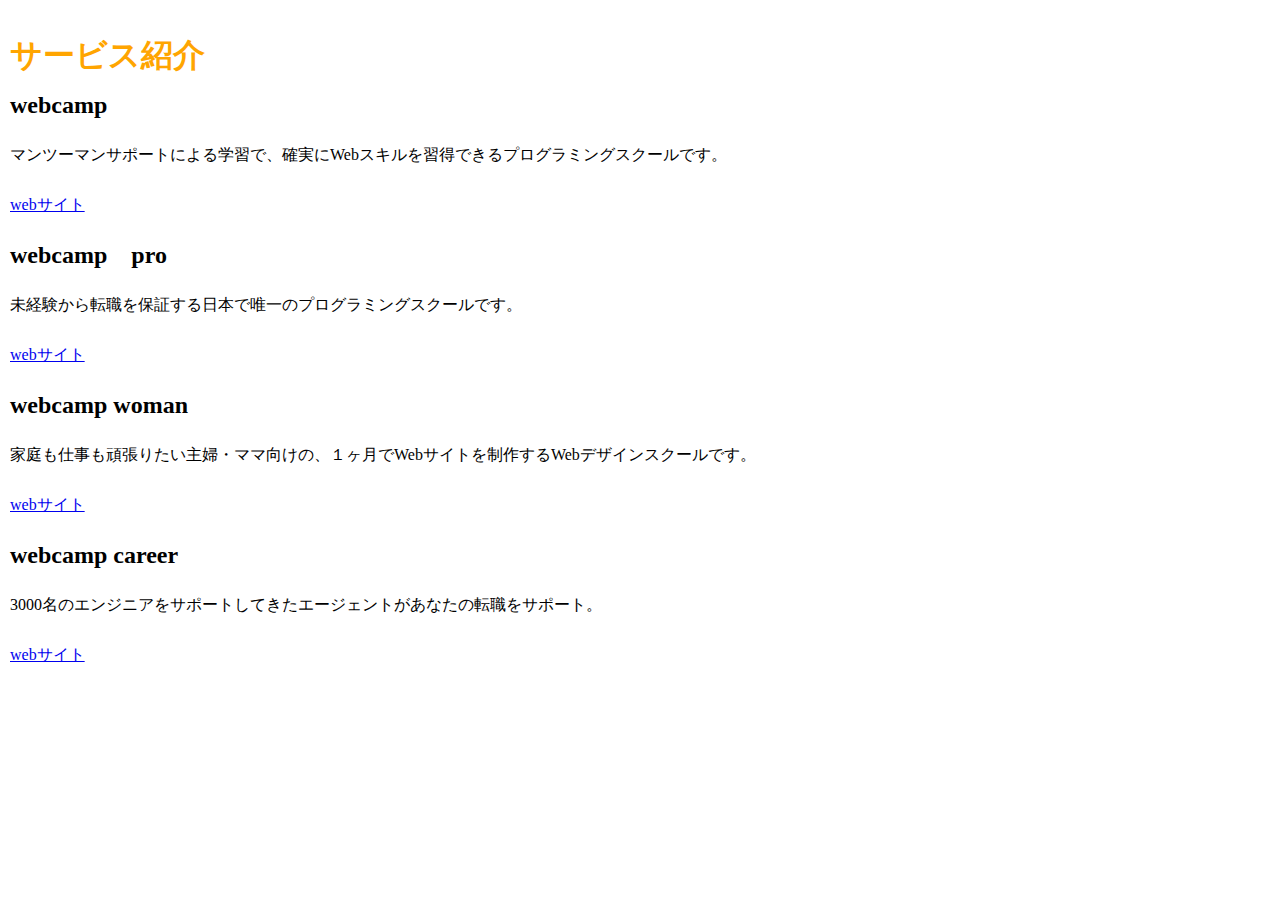
<file: chapter2/chapter2.html>
<!DOCTYPE html>
<html lang="ja">
  
  <head>
    
    <meta charset="UTF-8" />
    
    <title>chapter2</title>
    
    <link rel="stylesheet" href="chapter2.css" />
    
  </head>
  
  <body>
    
    <h1>サービス紹介</h1>
    
    
    <h2>webcamp</h2>
    
    <p>マンツーマンサポートによる学習で、確実にWebスキルを習得できるプログラミングスクールです。</p>
    
    <a href="https://d4c608845735411687784abebf1e958f.vfs.cloud9.ap-northeast-1.amazonaws.com/_static/chapter2/chapter2.html">webサイト</a>
    
    
    <h2>webcamp　pro</h2>
    
    <p>未経験から転職を保証する日本で唯一のプログラミングスクールです。</p>
    
    <a href="https://d4c608845735411687784abebf1e958f.vfs.cloud9.ap-northeast-1.amazonaws.com/_static/chapter2/chapter2.html">webサイト</a>
    
    
    <h2>webcamp woman</h2>
    
    <p>家庭も仕事も頑張りたい主婦・ママ向けの、１ヶ月でWebサイトを制作するWebデザインスクールです。</p>
    
    <a href="https://d4c608845735411687784abebf1e958f.vfs.cloud9.ap-northeast-1.amazonaws.com/_static/chapter2/chapter2.html">webサイト</a>
    
    
    <h2>webcamp career</h2>
    
    <p>3000名のエンジニアをサポートしてきたエージェントがあなたの転職をサポート。</p>
    
    <a href="https://d4c608845735411687784abebf1e958f.vfs.cloud9.ap-northeast-1.amazonaws.com/_static/chapter2/chapter2.html">webサイト</a>
    
  </body>
  
</html>
</file>
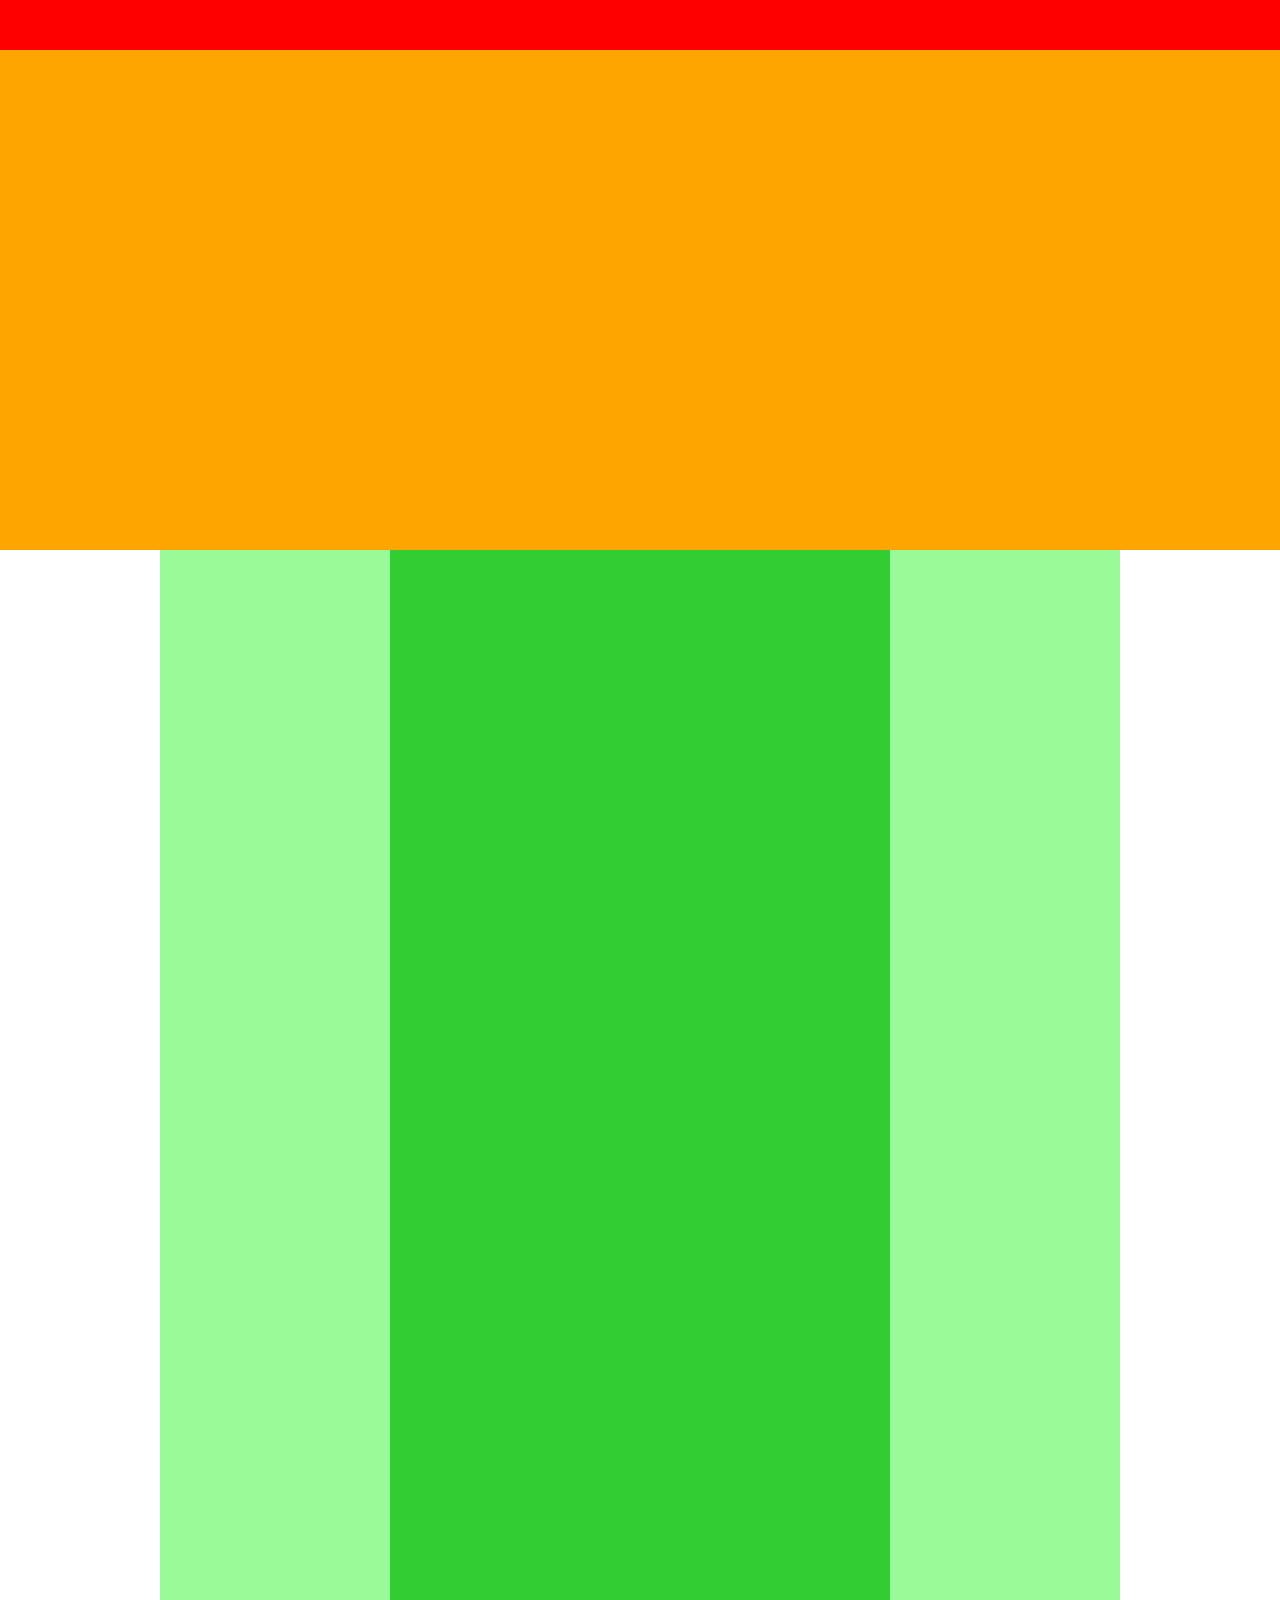
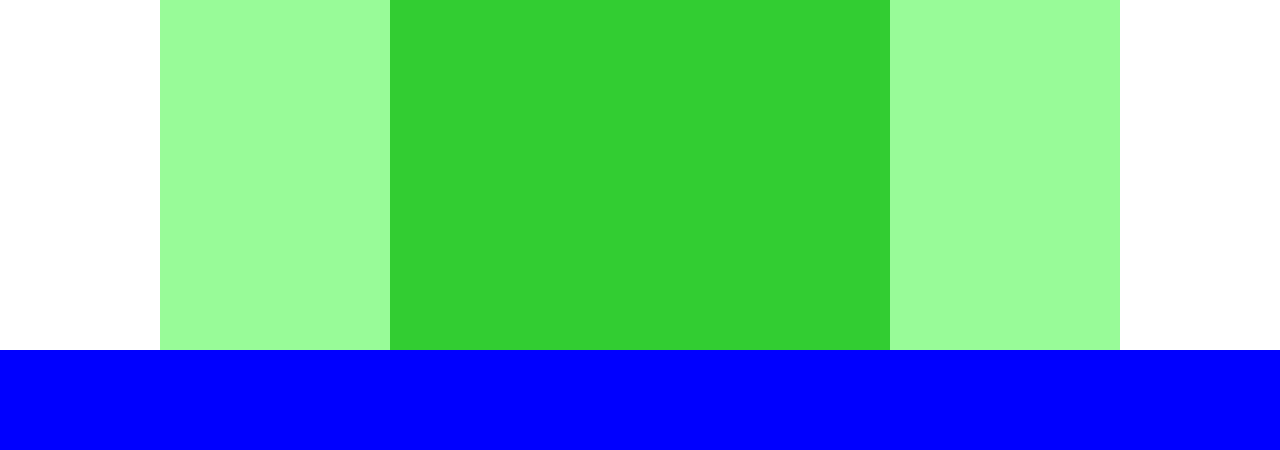
<file: chapter4/chapter4.html>
<!DOCTYPE html>

<html lang="ja">
  
  <head>
    
    <meta charset="UTF-8" />
    
    <link rel="stylesheet" href="chapter4.css" />
    
    <title>chapter4</title>
    
  </head>
  
  <body>
    
    <div class="header"></div>
    
    <div class="main-visual"></div>
    
    <div class="main">
      
      <div class="sideber-left"></div>
      
      <div class="blog"></div>
      
      <div class="sideber-right"></div>
      
    </div>
    
    <div class="footer"></div>
    
  </body>
  
</html>
</file>
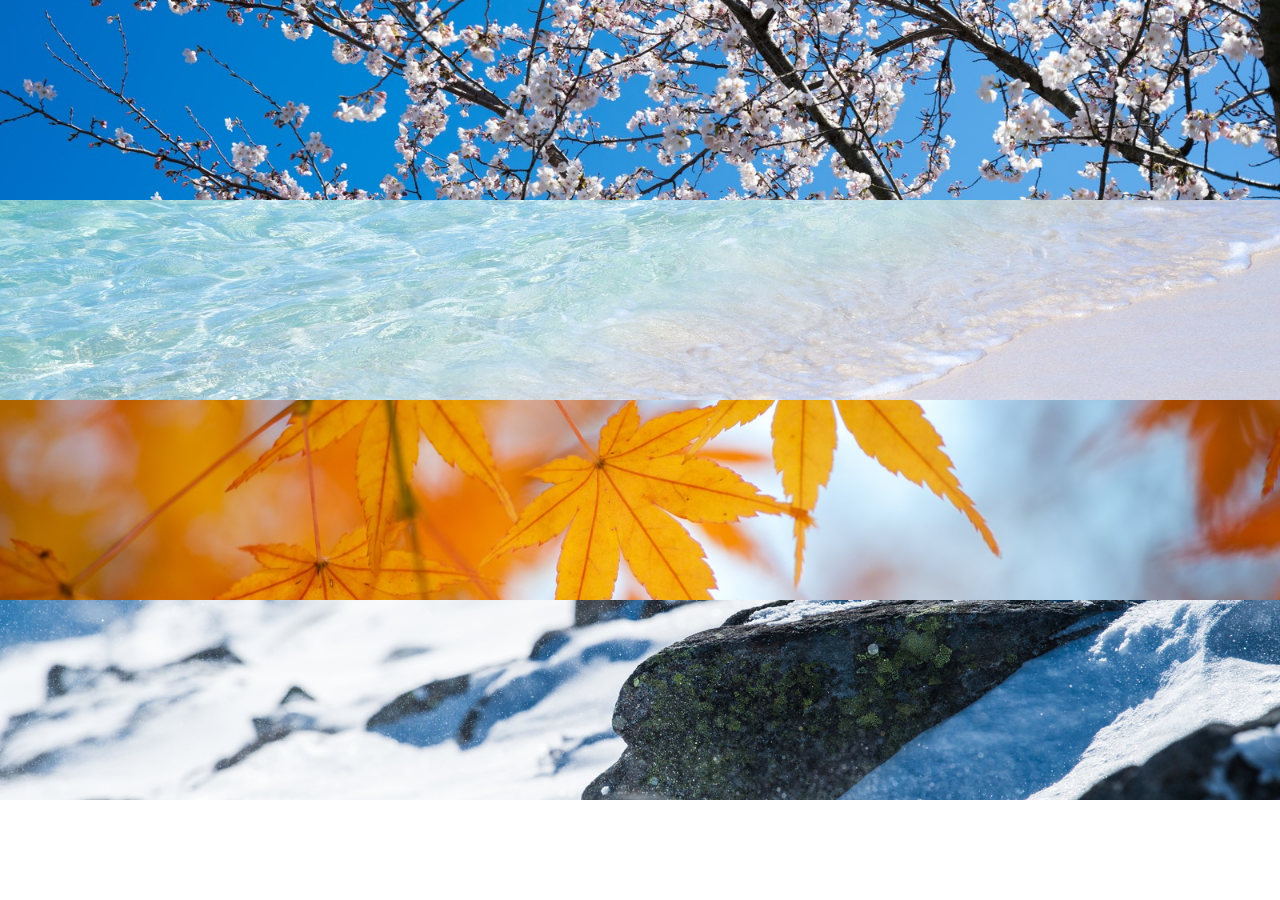
<file: chapter6/chapter6.html>
<!DOCTYPE html>

<html lang=ja>
  
  <head>
    
    <meta charset="utf-8" />
    
    <link rel="stylesheet" href="chapter6.css" />
    
    <title>chapter6</title>
    
  </head>
  
  <body>
    <div class="box1"></div>
    <div class="box2"></div>
    <div class="box3"></div>
    <div class="box4"></div>
  </body>
</html>
</file>
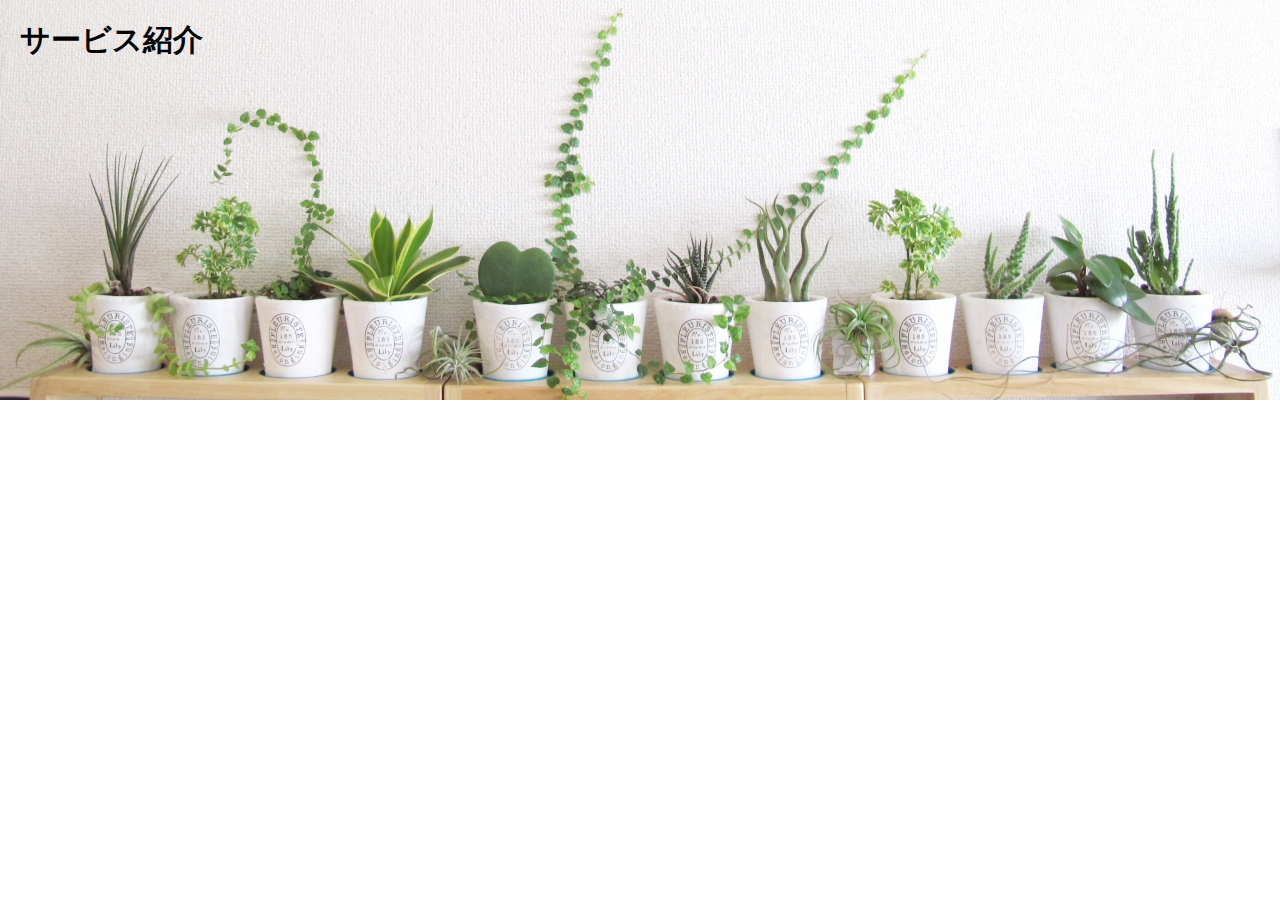
<file: chapter7/chapter7.html>
<!DOCTYPE html>

<html lang="ja">
  <head>
    
    <meta charset="utf-8" />
    
    <link rel="stylesheet" href="chapter7.css"  />
    
    <title>chapter7</title>
    
  </head>
  
  <body>
    
    <header>
      
      <h1>サービス紹介</h1>
      
    </header>
    
    <main>
      
      <div class="blog">
        
        
        
      </div>
      
    </main>
    
  </body>
  
</html>
</file>
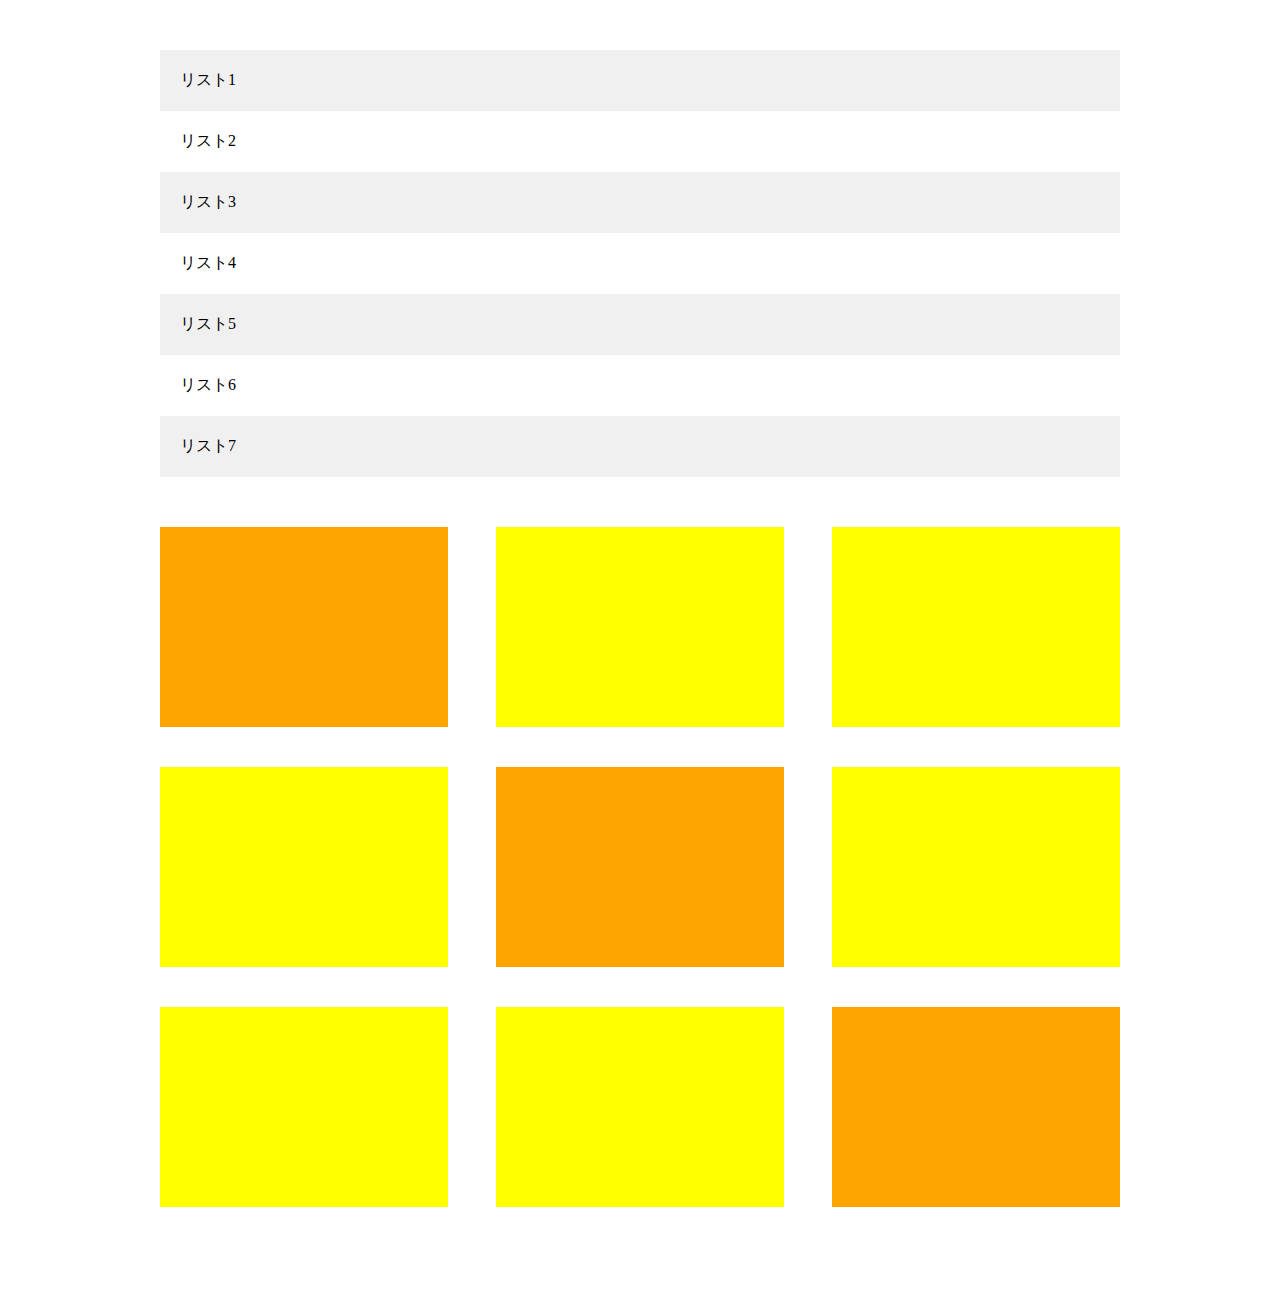
<file: chapter8/chapter8.html>
<!DOCTYPE html>

<html lang="ja">
  
  <head>
    
    <meta charset="UTF-8" />
    
    <link rel="stylesheet" href="chapter8.css" />
    
    <title>chapter8</title>
    
  </head>

   <body> 
   
    <ul>
      
      <li class="odd">
        <p>リスト1</p>
      </li>
      
      <li>
        <p>リスト2</p>
      </li>
      
      <li class="odd">
        <p>リスト3</p>
      </li>
      
      <li>
        <p>リスト4</p>
      </li>
      
      <li class="odd">
        <p>リスト5</p>
      </li>
      
      <li>
        <p>リスト6</p>
      </li>
      
      <li class="odd">
        <p>リスト7</p>
      </li>
      
    </ul>
    
    <div class="box">
      
      <div class="box1"></div>
      <div class="box2"></div>
      <div class="box3"></div>
      <div class="box4"></div>
      <div class="box5"></div>
      <div class="box6"></div>
      <div class="box7"></div>
      <div class="box8"></div>
      <div class="box9"></div>
      
    </div>
  
    
    
    
  </body>
  
</html>
</file>
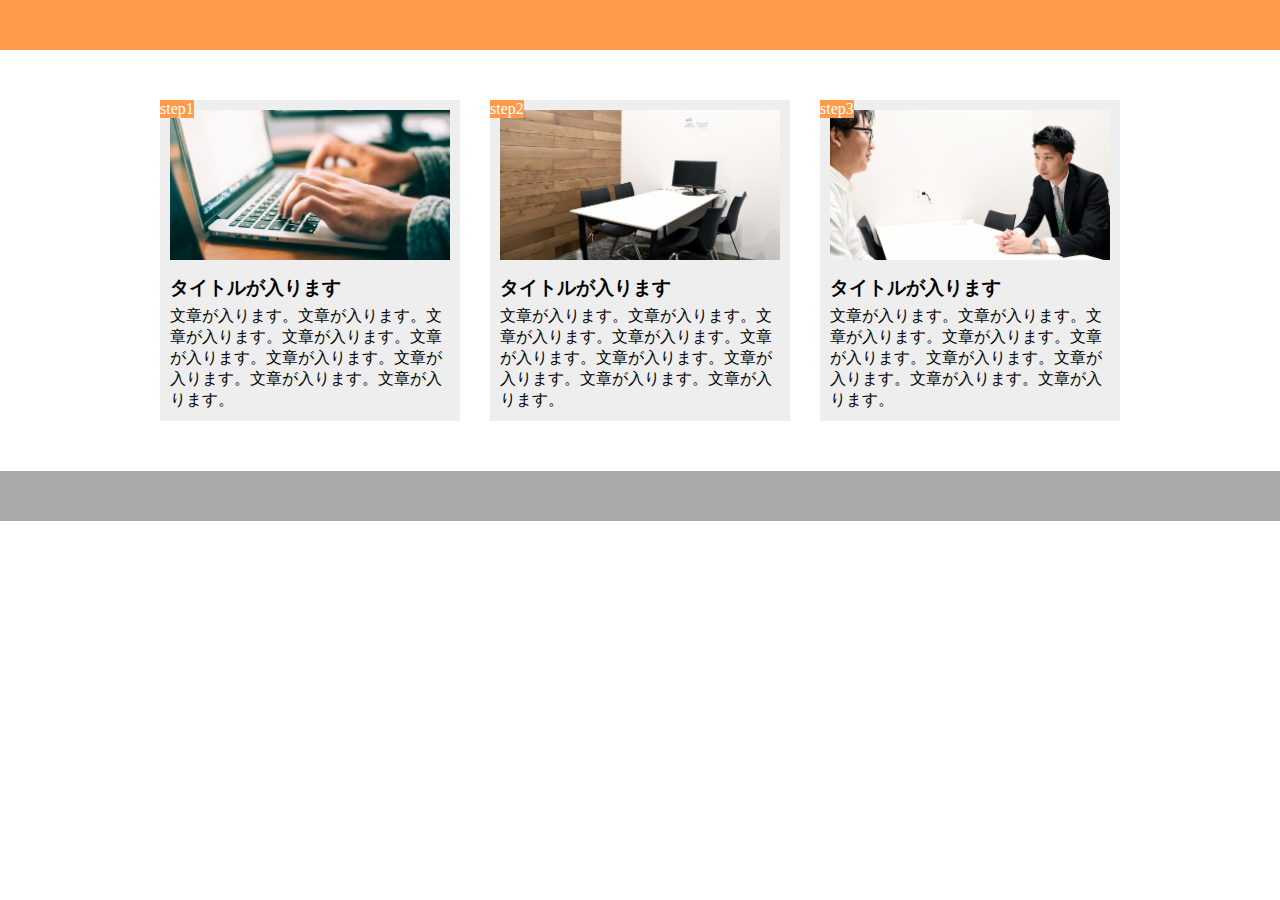
<file: chapter9/chapter9.html>
<!DOCTYPE html>

<html lang="ja">
  
  <head>
    
    <meta charset="UTF-8" />
    
    <meta name="viewport" content="width=device-width,initial-scale=1.0">
    
    <title>chapter9</title>
    
    <link rel="stylesheet" href="chapter9.css" />
    
  </head>
  
  
  <body>
    
    <header>
      <!--オレンジ-->
    </header>
    
    
    <main>
      
      
      <div class="box">
        
        <span class="step">step1</span>
        
        <div class="box1-image"></div>
        
        <h3 class="title">タイトルが入ります</h3>
        
        <p>文章が入ります。文章が入ります。文章が入ります。文章が入ります。文章が入ります。文章が入ります。文章が入ります。文章が入ります。文章が入ります。</p>
        
      </div>
      
      
      <div class="box">
        
        <span class="step">step2</span>
        
        <div class="box2-image"></div>
        
        <h3 class="title">タイトルが入ります</h3>
        
        <p>文章が入ります。文章が入ります。文章が入ります。文章が入ります。文章が入ります。文章が入ります。文章が入ります。文章が入ります。文章が入ります。</p>
        
      </div>
      
      
      <div class="box">
        
        <div class="box3-image"></div>
        
        <span class="step">step3</span>
        
        <h3 class="title">タイトルが入ります</h3>
        
        <p>文章が入ります。文章が入ります。文章が入ります。文章が入ります。文章が入ります。文章が入ります。文章が入ります。文章が入ります。文章が入ります。</p>
        
        
      </div>
      
    </main>
    
    
    <footer>
      <!--グレー-->
    </footer>
    
  </body>
</html>
</file>
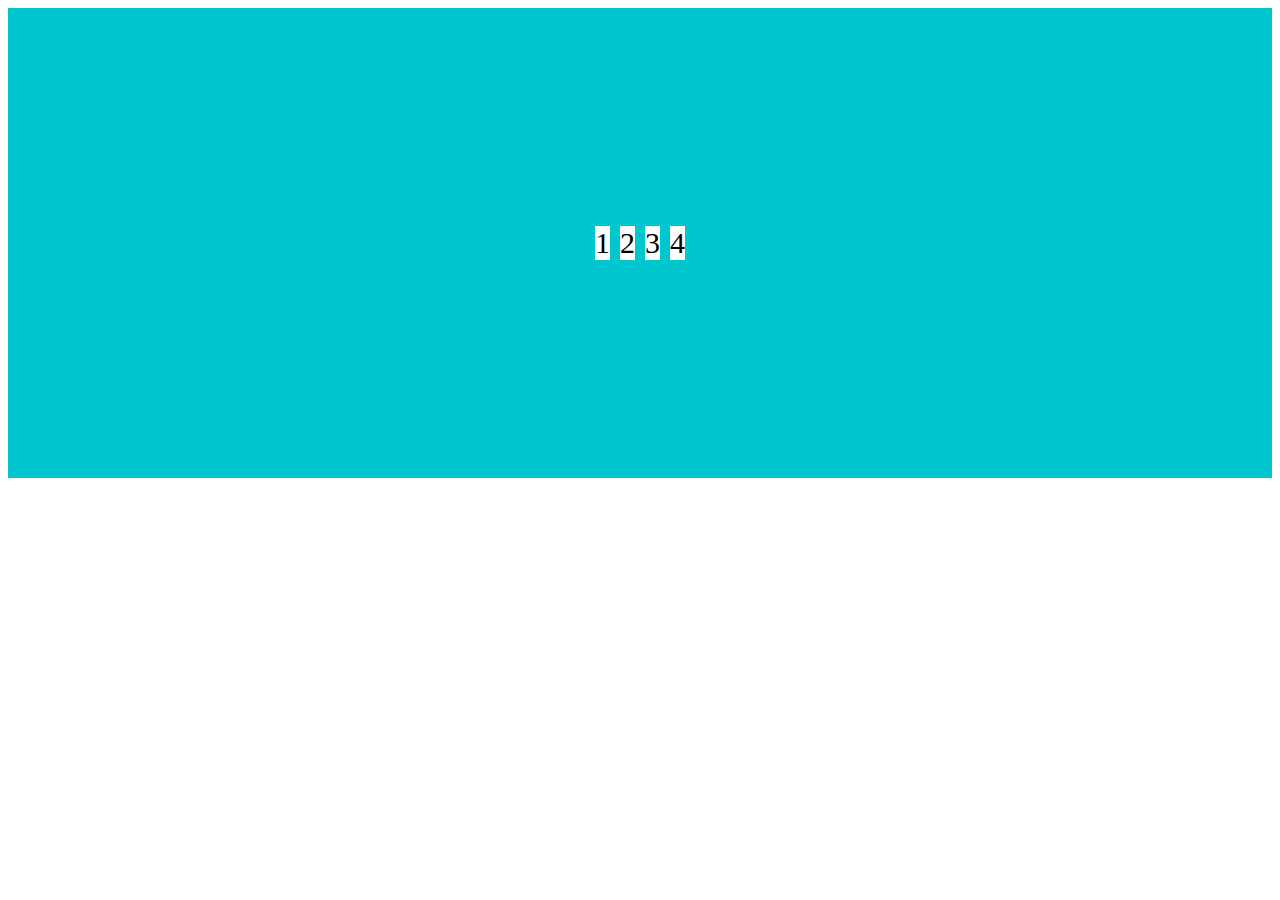
<file: flex/flex.html>
<!DOCTYPE html>
<html lang="ja">
  <head>
  
  <meta charset="utf-8" />
  
  <link rel="stylesheet" href="flex.css" />
  <title>flexbox</title>
    
  </head>
  
  <body>
    
    <div class="flex">
      
      <div>1</div>
      <div>2</div>
      <div>3</div>
      <div>4</div>
      
    </div>
    
  </body>
  
</html>
</file>
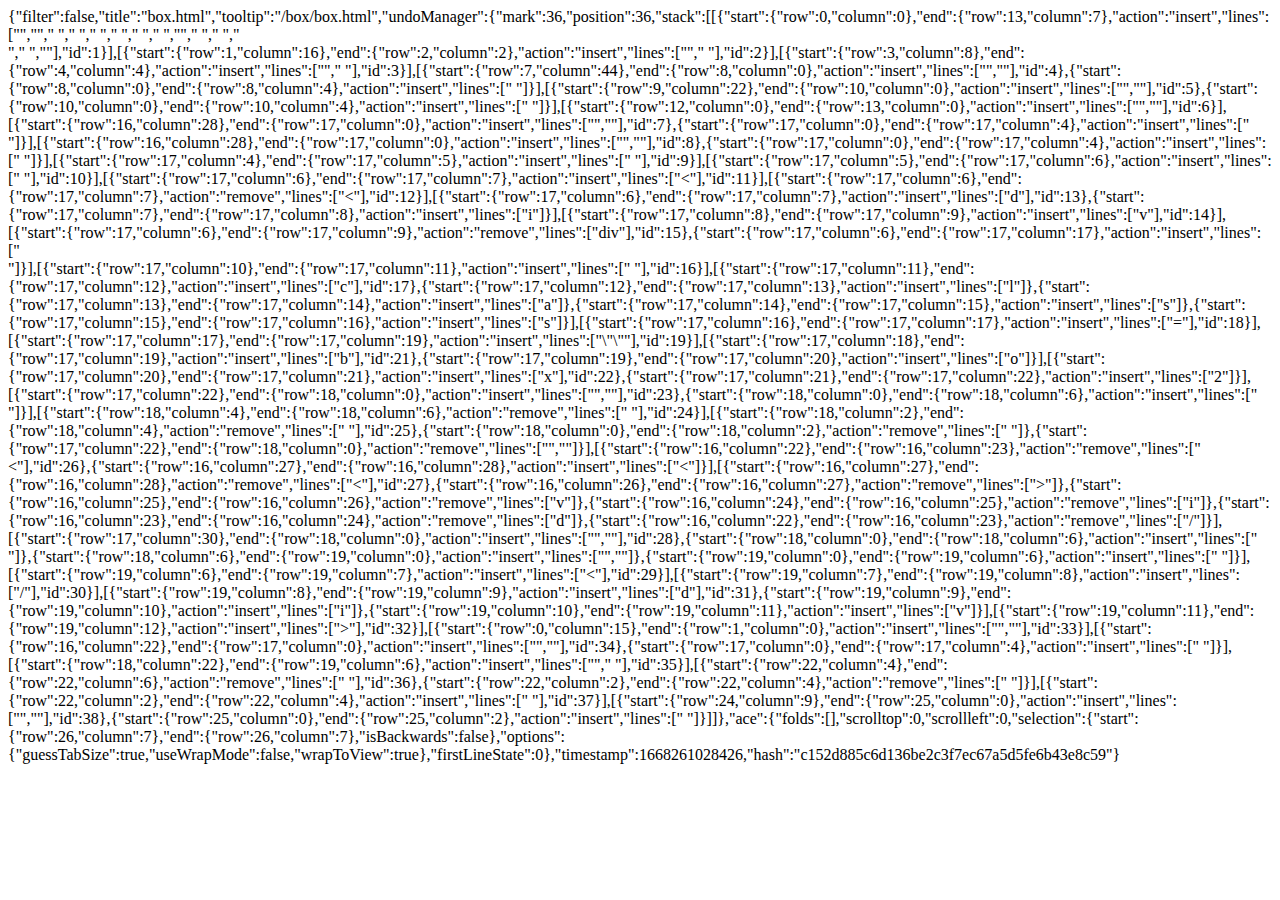
<file: .c9/metadata/environment/box/box.html>
{"filter":false,"title":"box.html","tooltip":"/box/box.html","undoManager":{"mark":36,"position":36,"stack":[[{"start":{"row":0,"column":0},"end":{"row":13,"column":7},"action":"insert","lines":["<!DOCTYPE html>","<html lang=\"ja\">","  <head>","    <meta charset=\"UTF-8\" />","    <!-- CSSファイルの読み込み -->","    <link rel=\"stylesheet\" href=\"box.css\" />","    <title>BOX</title>","  </head>","","  <body>","    <!-- box1用のdiv -->","    <div class=\"box1\"></div>","  </body>","</html>"],"id":1}],[{"start":{"row":1,"column":16},"end":{"row":2,"column":2},"action":"insert","lines":["","  "],"id":2}],[{"start":{"row":3,"column":8},"end":{"row":4,"column":4},"action":"insert","lines":["","    "],"id":3}],[{"start":{"row":7,"column":44},"end":{"row":8,"column":0},"action":"insert","lines":["",""],"id":4},{"start":{"row":8,"column":0},"end":{"row":8,"column":4},"action":"insert","lines":["    "]}],[{"start":{"row":9,"column":22},"end":{"row":10,"column":0},"action":"insert","lines":["",""],"id":5},{"start":{"row":10,"column":0},"end":{"row":10,"column":4},"action":"insert","lines":["    "]}],[{"start":{"row":12,"column":0},"end":{"row":13,"column":0},"action":"insert","lines":["",""],"id":6}],[{"start":{"row":16,"column":28},"end":{"row":17,"column":0},"action":"insert","lines":["",""],"id":7},{"start":{"row":17,"column":0},"end":{"row":17,"column":4},"action":"insert","lines":["    "]}],[{"start":{"row":16,"column":28},"end":{"row":17,"column":0},"action":"insert","lines":["",""],"id":8},{"start":{"row":17,"column":0},"end":{"row":17,"column":4},"action":"insert","lines":["    "]}],[{"start":{"row":17,"column":4},"end":{"row":17,"column":5},"action":"insert","lines":[" "],"id":9}],[{"start":{"row":17,"column":5},"end":{"row":17,"column":6},"action":"insert","lines":[" "],"id":10}],[{"start":{"row":17,"column":6},"end":{"row":17,"column":7},"action":"insert","lines":["<"],"id":11}],[{"start":{"row":17,"column":6},"end":{"row":17,"column":7},"action":"remove","lines":["<"],"id":12}],[{"start":{"row":17,"column":6},"end":{"row":17,"column":7},"action":"insert","lines":["d"],"id":13},{"start":{"row":17,"column":7},"end":{"row":17,"column":8},"action":"insert","lines":["i"]}],[{"start":{"row":17,"column":8},"end":{"row":17,"column":9},"action":"insert","lines":["v"],"id":14}],[{"start":{"row":17,"column":6},"end":{"row":17,"column":9},"action":"remove","lines":["div"],"id":15},{"start":{"row":17,"column":6},"end":{"row":17,"column":17},"action":"insert","lines":["<div></div>"]}],[{"start":{"row":17,"column":10},"end":{"row":17,"column":11},"action":"insert","lines":[" "],"id":16}],[{"start":{"row":17,"column":11},"end":{"row":17,"column":12},"action":"insert","lines":["c"],"id":17},{"start":{"row":17,"column":12},"end":{"row":17,"column":13},"action":"insert","lines":["l"]},{"start":{"row":17,"column":13},"end":{"row":17,"column":14},"action":"insert","lines":["a"]},{"start":{"row":17,"column":14},"end":{"row":17,"column":15},"action":"insert","lines":["s"]},{"start":{"row":17,"column":15},"end":{"row":17,"column":16},"action":"insert","lines":["s"]}],[{"start":{"row":17,"column":16},"end":{"row":17,"column":17},"action":"insert","lines":["="],"id":18}],[{"start":{"row":17,"column":17},"end":{"row":17,"column":19},"action":"insert","lines":["\"\""],"id":19}],[{"start":{"row":17,"column":18},"end":{"row":17,"column":19},"action":"insert","lines":["b"],"id":21},{"start":{"row":17,"column":19},"end":{"row":17,"column":20},"action":"insert","lines":["o"]}],[{"start":{"row":17,"column":20},"end":{"row":17,"column":21},"action":"insert","lines":["x"],"id":22},{"start":{"row":17,"column":21},"end":{"row":17,"column":22},"action":"insert","lines":["2"]}],[{"start":{"row":17,"column":22},"end":{"row":18,"column":0},"action":"insert","lines":["",""],"id":23},{"start":{"row":18,"column":0},"end":{"row":18,"column":6},"action":"insert","lines":["      "]}],[{"start":{"row":18,"column":4},"end":{"row":18,"column":6},"action":"remove","lines":["  "],"id":24}],[{"start":{"row":18,"column":2},"end":{"row":18,"column":4},"action":"remove","lines":["  "],"id":25},{"start":{"row":18,"column":0},"end":{"row":18,"column":2},"action":"remove","lines":["  "]},{"start":{"row":17,"column":22},"end":{"row":18,"column":0},"action":"remove","lines":["",""]}],[{"start":{"row":16,"column":22},"end":{"row":16,"column":23},"action":"remove","lines":["<"],"id":26},{"start":{"row":16,"column":27},"end":{"row":16,"column":28},"action":"insert","lines":["<"]}],[{"start":{"row":16,"column":27},"end":{"row":16,"column":28},"action":"remove","lines":["<"],"id":27},{"start":{"row":16,"column":26},"end":{"row":16,"column":27},"action":"remove","lines":[">"]},{"start":{"row":16,"column":25},"end":{"row":16,"column":26},"action":"remove","lines":["v"]},{"start":{"row":16,"column":24},"end":{"row":16,"column":25},"action":"remove","lines":["i"]},{"start":{"row":16,"column":23},"end":{"row":16,"column":24},"action":"remove","lines":["d"]},{"start":{"row":16,"column":22},"end":{"row":16,"column":23},"action":"remove","lines":["/"]}],[{"start":{"row":17,"column":30},"end":{"row":18,"column":0},"action":"insert","lines":["",""],"id":28},{"start":{"row":18,"column":0},"end":{"row":18,"column":6},"action":"insert","lines":["      "]},{"start":{"row":18,"column":6},"end":{"row":19,"column":0},"action":"insert","lines":["",""]},{"start":{"row":19,"column":0},"end":{"row":19,"column":6},"action":"insert","lines":["      "]}],[{"start":{"row":19,"column":6},"end":{"row":19,"column":7},"action":"insert","lines":["<"],"id":29}],[{"start":{"row":19,"column":7},"end":{"row":19,"column":8},"action":"insert","lines":["/"],"id":30}],[{"start":{"row":19,"column":8},"end":{"row":19,"column":9},"action":"insert","lines":["d"],"id":31},{"start":{"row":19,"column":9},"end":{"row":19,"column":10},"action":"insert","lines":["i"]},{"start":{"row":19,"column":10},"end":{"row":19,"column":11},"action":"insert","lines":["v"]}],[{"start":{"row":19,"column":11},"end":{"row":19,"column":12},"action":"insert","lines":[">"],"id":32}],[{"start":{"row":0,"column":15},"end":{"row":1,"column":0},"action":"insert","lines":["",""],"id":33}],[{"start":{"row":16,"column":22},"end":{"row":17,"column":0},"action":"insert","lines":["",""],"id":34},{"start":{"row":17,"column":0},"end":{"row":17,"column":4},"action":"insert","lines":["    "]}],[{"start":{"row":18,"column":22},"end":{"row":19,"column":6},"action":"insert","lines":["","      "],"id":35}],[{"start":{"row":22,"column":4},"end":{"row":22,"column":6},"action":"remove","lines":["  "],"id":36},{"start":{"row":22,"column":2},"end":{"row":22,"column":4},"action":"remove","lines":["  "]}],[{"start":{"row":22,"column":2},"end":{"row":22,"column":4},"action":"insert","lines":["  "],"id":37}],[{"start":{"row":24,"column":9},"end":{"row":25,"column":0},"action":"insert","lines":["",""],"id":38},{"start":{"row":25,"column":0},"end":{"row":25,"column":2},"action":"insert","lines":["  "]}]]},"ace":{"folds":[],"scrolltop":0,"scrollleft":0,"selection":{"start":{"row":26,"column":7},"end":{"row":26,"column":7},"isBackwards":false},"options":{"guessTabSize":true,"useWrapMode":false,"wrapToView":true},"firstLineState":0},"timestamp":1668261028426,"hash":"c152d885c6d136be2c3f7ec67a5d5fe6b43e8c59"}
</file>
<file: chapter2/chapter2.css>
*{
  margin: 0;
  padding: 0;
  box-sizing: border-box;
}

h1{
  color: orange;
}
  
body{
  margin: 30px 0 0 10px;
  line-height: 50px;
}
</file>
<file: chapter4/chapter4.css>
*{
  margin: 0;
  padding: 0;
  box-sizing: border-box;
}

.header{
  width: 100%;
  height: 50px;
  background-color: red;
}

.main-visual{
  width: 100%;
  height:500px;
  background-color: orange;
}

.main{
  width: 960px;
  margin: 0 auto;
  display: flex;
  justify-content:center;
}

.sideber-left{
  width: 230px;
  height: 1400px;
  background-color: palegreen;
}

.blog{
  width: 500px;
  height: 1400px;
  background-color: limegreen;
}

.sideber-right{
  width: 230px;
  height: 1400px;
  background-color: palegreen;
}

.footer{
  width: 100%;
  height: 100px;
  background-color: blue;
}
</file>
<file: chapter6/chapter6.css>
*{
  margin: 0;
  padding: 0;
  box-sizing: border-box;
}


.box1{
  height: 200px;
  background-image: url(img/box1.jpg);
  background-size: cover;
  background-position: center;
  
}

.box2{
  height: 200px;
  background-image: url(img/box2.jpg);
  background-size: cover;
  background-position: center;
  
}

.box3{
  height: 200px;
  background-image: url(img/box3.jpg);
  background-size: cover;
  background-position: center;
  
}

.box4{
  height: 200px;
  background-image: url(img/box4.jpg);
  background-size: cover;
  background-position: center;
  
}
</file>
<file: chapter7/chapter7.css>
*{
  margin: 0;
  padding: 0;
  box-sizing: border-box;
}

header{
  width: 100%;
  height: 400px;
  background-image: url(img/mv.jpg);
  background-size: cover; 
  background-position: bottom;
}

h1{
  padding: 20px;
  font-size: 30px;
}
</file>
<file: chapter8/chapter8.css>
*{
  margin: 0;
  padding: 0;
  box-sizing: border-box;
}

body{
  width: 960px;
  margin: 50px auto;
}

ul li{
  list-style: none;
  padding-top: 20px;
  padding-bottom: 20px;
}

.odd{
  background-color: #f0f0f0;
}

p{
  margin-left: 20px;
}


.box{
  margin-top: 50px;
  display: flex;
  flex-wrap: wrap;
}

.box1{
  width: 30%;
  height: 200px;
  background-color: orange;
  margin: 0 5% 40px 0;
}

.box2{
  width: 30%;
  height: 200px;
  background-color: yellow;
  margin: 0 5% 40px 0;
}

.box3{
  width: 30%;
  height: 200px;
  background-color: yellow;
  margin: 0 0 40px 0;
}

.box4{
  width: 30%;
  height: 200px;
  background-color: yellow;
  margin: 0 5% 40px 0;
}

.box5{
  width: 30%;
  height: 200px;
  background-color: orange;
  margin: 0 5% 40px 0;
}

.box6{
  width: 30%;
  height: 200px;
  background-color: yellow;
  margin: 0 0 40px 0;
}

.box7{
  width: 30%;
  height: 200px;
  background-color: yellow;
  margin: 0 5% 40px 0;
}

.box8{
  width: 30%;
  height: 200px;
  background-color: yellow;
  margin: 0 5% 40px 0;
}

.box9{
  width: 30%;
  height: 200px;
  background-color: orange;
  margin: 0 0 40px 0;
}
</file>
<file: chapter9/chapter9.css>
*{
  margin: 0;
  padding: 0;
  box-sizing: border-box;
}

header{
  width: 100%;
  height: 50px;
  background-color: #FF9A4B;
}


main{
  width: 960px;
  display: flex;
  margin: 50px auto;
}

.box{
  width: 300px;
  margin-right: 30px;
  padding: 10px;
  position: relative;
  background-color: #EEEEEE;
}

.box:last-child{
  margin-right: 0;
}

.step{
  position: absolute;
  top: 0;
  left: 0;
  background-color: #FF9A4B;
  color: #fff;
}

.box1-image{
  height: 150px;
  background-image: url(img/flow01.png);
  background-position: bottom;
  background-size: cover;
}

.box2-image{
  height: 150px;
  background-image: url(img/flow02.png);
  background-position: bottom;
  background-size: cover;
}

.box3-image{
  height: 150px;
  background-image: url(img/flow03.png);
  background-position: bottom;
  background-size: cover;
}

.title{
  margin: 15px 0 5px;
}

footer{
  width: 100%;
  height: 50px;
  background-color: #AAAAAA;
}

@media screen and (max-width:768px){
  
  header{
    width: 100%;
  }
  
  main{
    width: 100%;
    display: block;
    
  }
  
  .box{
    width: 90%;
    margin-bottom: 20px;
  }
  
  .box:last-child{
  margin-bottom: 0;
}
  
  footer{
    width: 100%;
  }
  
  
}
</file>
<file: flex/flex.css>
.flex{
  background-color: #00c7ce;
  height: 50vh;
  padding: 10px;
  display: flex;
  justify-content: center;
  align-items: center;
}

.flex>div{
  background-color: #fff;
  margin: 5px;
  font-size: 30px;
}
</file>
